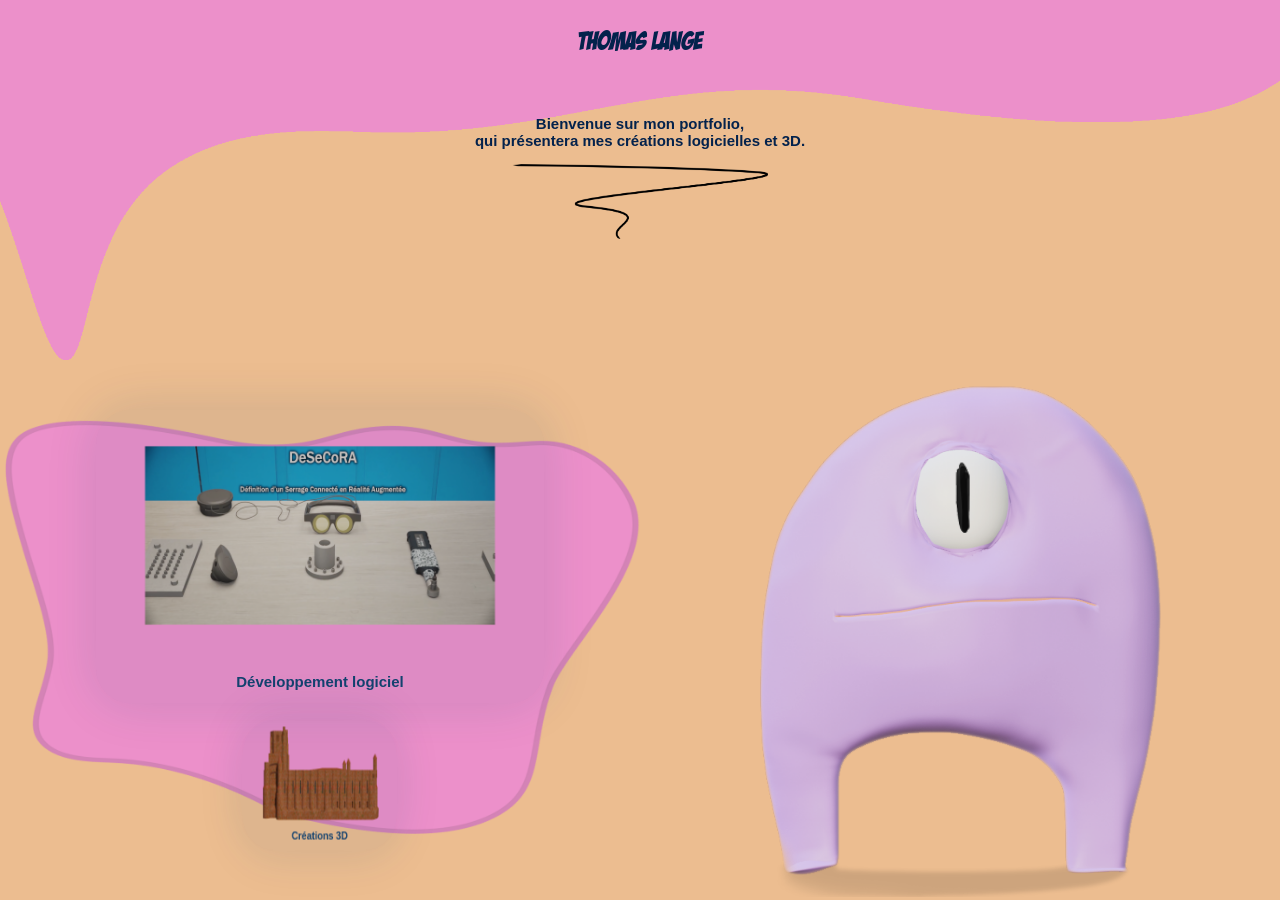
<file: Index.html>
<html lang="fr" style="--fast-cmp-vh: 8.96px;">
<head>
    <meta charset="utf-8" />
    <meta name="viewport" content="width=device-width, initial-scale=1" />
    <link rel="stylesheet" href="./common/lib/AddOns/StyleWebSite.css" />

    <title>Portfolio T_Lange</title>
</head>

<body>
    <header>
        <div class="vertImgText">
            <h1 id="Title">Thomas Lange</h1>
            <p style="font-weight: 800;padding-top:2vh;">
                Bienvenue sur mon portfolio,</br>qui présentera mes créations logicielles et 3D.
            </p>
            <img style="width:20%;" src="./common/Images/underline.png" />
        </div>
    </header>

    <div class="Two_Col">
        <div id="LeftDiv">
            <div class="vertImgText" id="btnContainer">
                <a id="topDiv" class="centerBtn" href="./common/lib/Games.html">
                    <img onmouseover="src='./common/Images/Btn/PresentationSpedUp.gif'" src="./common/Images/Btn/Presentation.png" />
                    <h2>Développement logiciel</h2>
                </a>
                </br>
                <a id="bottomDiv" class="centerBtn" href="./common/lib/3D.html">
                    <img onmouseover="src='./common/Images/Btn/BeginCathSpedUp.gif'" onmouseout="src='./common/Images/Btn/endCathSpedUp.gif'" src="./common/Images/Btn/FirstCat.png" />
                    <h2>Créations 3D</h2>
                </a>
            </div>
        </div>
        <div class="vertCenter" id="RightDiv">
            <img id="eyeImage" draggable="false" onmousedown="RandomEye()" src="./common/Images/pupilleReduitBig.png" />
        </div>
    </div>
    <script type="text/javascript" src="./common/lib/AddOns/Accueil_WebPage.js"></script>
</body>
</html>
</file>
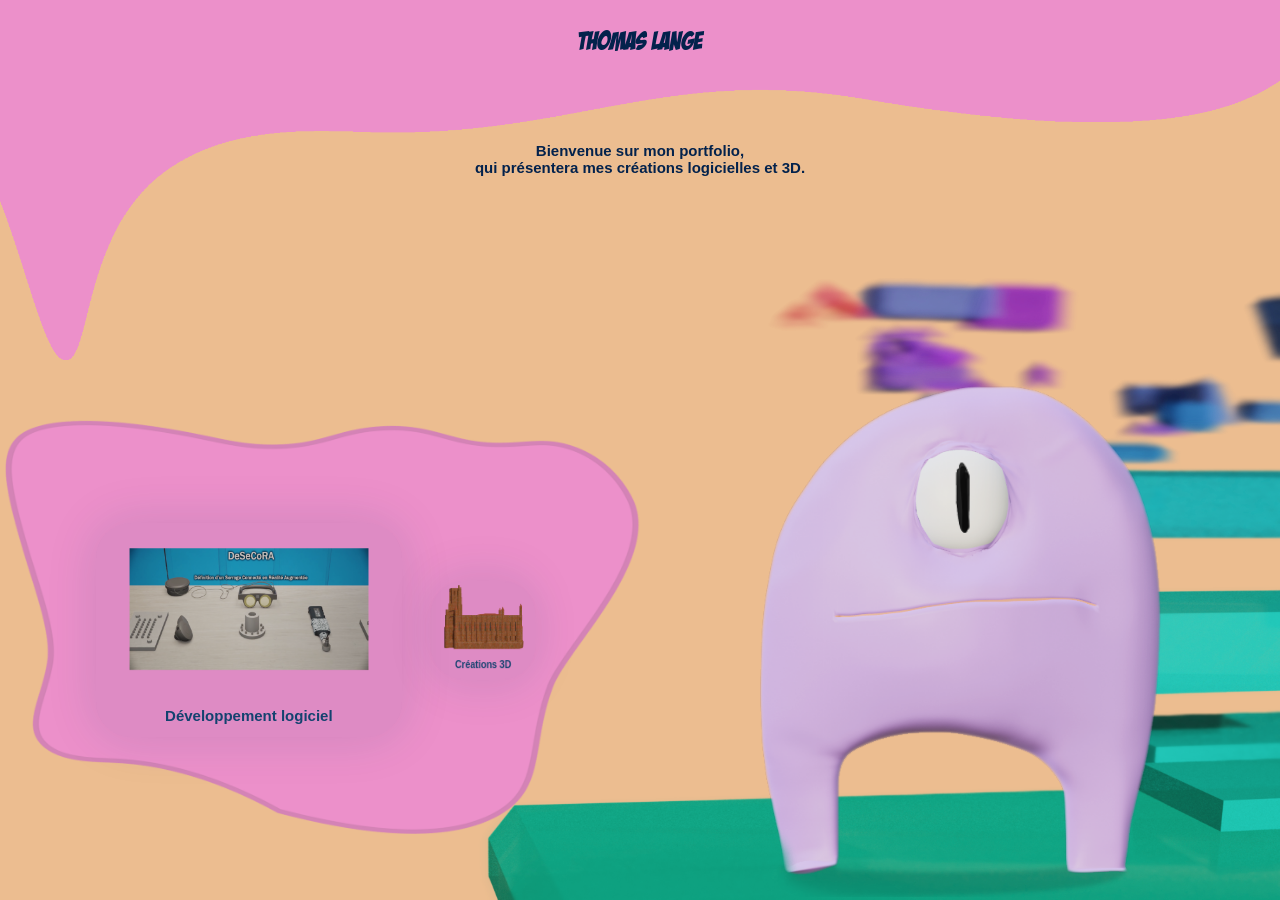
<file: index.html>
<html lang="fr" style="--fast-cmp-vh: 8.96px;">
<head>
    <meta charset="utf-8" />
    <meta name="viewport" content="width=device-width, initial-scale=1" />
    <link rel="stylesheet" href="./common/lib/AddOns/StyleWebSite.css" />

    <title>Portfolio T_Lange</title>
</head>

<body style="background-image: url(' ./common/Images/Backgrounds/AccueilFond.png'); background-attachment: fixed; background-size: contain; background-repeat: no-repeat; background-position: bottom right">
    <header>
        <div class="vertImgText">
            <h1 id="Title">Thomas Lange</h1>
            <p style="width:70%;font-weight: 800;padding-top:5vh;">
                Bienvenue sur mon portfolio,</br>qui présentera mes créations logicielles et 3D.
            </p>
           <!-- <img style="width:20%;" src="./common/Images/underline.png" />-->
        </div>
    </header>

    <div class="Two_Col">
        <div id="LeftDiv">
            <div class="Two_Column" id="btnContainer">
                <a id="topDiv" class="centerBtn" href="./common/lib/Games.html">
                    <img onmouseover="src='./common/Images/Btn/PresentationSpedUp.gif'" src="./common/Images/Btn/Presentation.png" />
                    <h2>Développement logiciel</h2>
                </a>
                <a id="bottomDiv" class="centerBtn" href="./common/lib/3D.html">
                    <img onmouseover="src='./common/Images/Btn/BeginCathSpedUp.gif'" onmouseout="src='./common/Images/Btn/endCathSpedUp.gif'" src="./common/Images/Btn/FirstCat.png" />
                    <h2>Créations 3D</h2>
                </a>
            </div>
        </div>
        <div class="vertCenter" id="RightDiv">
            <img id="eyeImage" draggable="false" onmousedown="RandomEye()" src="./common/Images/pupilleReduitBig.png" />
        </div>
    </div>
    <script type="text/javascript" src="./common/lib/AddOns/Accueil_WebPage.js"></script>
</body>
</html>
</file>
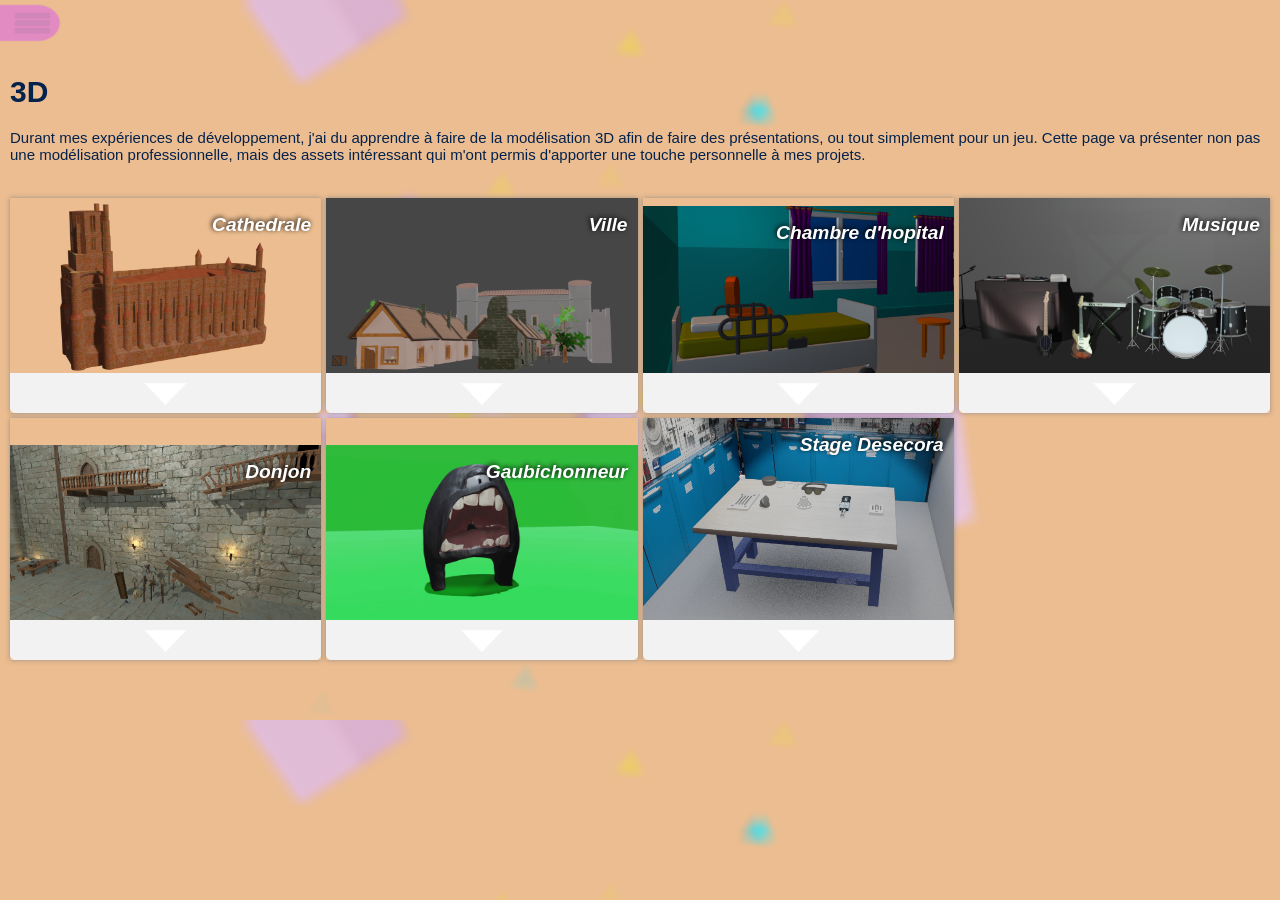
<file: common/lib/3D.html>
<html lang="fr" style="--fast-cmp-vh: 8.96px;">
<head>
    <meta charset="utf-8" />
    <meta name="viewport" content="width=device-width, initial-scale=1" />
    <base href="../">
    <link rel="stylesheet" href="./lib/AddOns/StyleWebSite.css" />
    <title>Portfolio 3D T_Lange</title>
</head>

<body style="background-image: url(' .. /../Images/Backgrounds/Bg.png'); background-attachment: fixed; background-size: contain;">
    <a class="menuBtn" href="./lib/3D.html#navAppear">
        <img src="./Images/Btn/menu.png" />
    </a>
    <nav id="navAppear">
        <a href="../index.html" style="padding-left:20%"><h1 id="Title" style="text-align: center;">Accueil</h1></a>
        <ul class="navigatorElement">
            <li style="list-style-type: '-  '; color: black; font-weight: bold; ">Créations 3D</li>
            <li style="list-style-type: none;padding:10px;"></li>
            <li style="list-style-type:'-  '"><a href="./lib/Games.html">Créations </br>Logiciels</a></li>
        </ul>
        <a class="menuBtn" id="navMenuButton" href="./lib/3D.html#navDisappear">
            <img src="./Images/Btn/menu.png" />
        </a>
        <p style="position: absolute; bottom: 0px; width: 80%; padding-left: 5%; word-wrap: break-word; ">github : <a href="https://github.com/thomthomlange" style="width: 100%; text-align: center; font-size: 12px; ">https://github.com/thomthomlange</a></p>

    </nav>

    <div id="MainBody">
        <div style="padding:10px;">
            <h1>3D</h1>
            <p>Durant mes expériences de développement, j'ai du apprendre à faire de la modélisation 3D afin de faire des présentations, ou tout simplement pour un jeu. Cette page va présenter non pas une modélisation professionnelle, mais des assets intéressant qui m'ont permis d'apporter une touche personnelle à mes projets.</p>
        </div>

        <div class="grid4">
            <a class="cell" href="./lib/3D.html#cell1-hidden">
                <div onclick="ShowComponent('cell1-hidden')">
                    <h2>Cathedrale</h2>
                    <img src="./Images/Images3D/Cathedrale3.png" />
                    <img class="UnrollButton" src="./Images/Btn/UnrollBtn2.png" />
                </div>
            </a>
            <a class="cell" href="./lib/3D.html#cell2-hidden">
                <div onclick="ShowComponent('cell2-hidden')">
                    <h2>Ville</h2>
                    <img src="./Images/Images3D/CityAll.png" />
                    <img class="UnrollButton" src="./Images/Btn/UnrollBtn2.png" />
                </div>
            </a>
            <a class="cell" href="./lib/3D.html#cell3-hidden">
                <div onclick="ShowComponent('cell3-hidden')">
                    <h2>Chambre d'hopital</h2>
                    <img src="./Images/Images3D/Clinic1.png" />
                    <img class="UnrollButton" src="./Images/Btn/UnrollBtn2.png" />
                </div>
            </a>
            <a class="cell" href="./lib/3D.html#cell4-hidden">
                <div onclick="ShowComponent('cell4-hidden')">
                    <h2>Musique</h2>
                    <img src="./Images/Images3D/fullScene.png" />
                    <img class="UnrollButton" src="./Images/Btn/UnrollBtn2.png" />
                </div>
            </a>
            <a class="cell" href="./lib/3D.html#cell5-hidden">
                <div onclick="ShowComponent('cell5-hidden')">
                    <h2>Donjon</h2>
                    <img src="./Images/Images3D/SceneAssetInterieur.png" />
                    <img class="UnrollButton" src="./Images/Btn/UnrollBtn2.png" />
                </div>
            </a>
            <a class="cell" href="./lib/3D.html#cell6-hidden">
                <div onclick="ShowComponent('cell6-hidden')">
                    <h2>Gaubichonneur</h2>
                    <img src="./Images/Images3D/OpenMouthGreen.gif" />
                    <img class="UnrollButton" src="./Images/Btn/UnrollBtn2.png" />
                </div>
            </a>
            <a class="cell" href="./lib/3D.html#cell7-hidden">
                <div onclick="ShowComponent('cell7-hidden')">
                    <h2>Stage Desecora</h2>
                    <img src="./Images/Images3D/DesecoraPres.png" />
                    <img class="UnrollButton" src="./Images/Btn/UnrollBtn2.png" />
                </div>
            </a>
        </div>

        <div class="hideComponent">
            <a href="./lib/3D.html#closeWindow" onclick="HideComponents()">
                <svg id="closeWindow" style="position:absolute;height: 48px; width: 48px;fill:#FFFFFF;right:20px;top:20px;" xmlns="http://www.w3.org/2000/svg" viewBox="0 -960 960 960">
                    <path d="m330-288 150-150 150 150 42-42-150-150 150-150-42-42-150 150-150-150-42 42 150 150-150 150 42 42ZM480-80q-82 0-155-31.5t-127.5-86Q143-252 111.5-325T80-480q0-83 31.5-156t86-127Q252-817 325-848.5T480-880q83 0 156 31.5T763-763q54 54 85.5 127T880-480q0 82-31.5 155T763-197.5q-54 54.5-127 86T480-80Zm0-60q142 0 241-99.5T820-480q0-142-99-241t-241-99q-141 0-240.5 99T140-480q0 141 99.5 240.5T480-140Zm0-340Z" />
                </svg>
            </a>

            <div id="cell1-hidden" class="vitrineGrid showCell">
                <img src="./Images/Images3D/Cathedrale/Cathedrale.png" />
                <img src="./Images/Images3D/Cathedrale/Cathedrale1.png" />
                <img src="./Images/Images3D/Cathedrale/Cathedrale2.png" />
                <div class="inspirationImg">
                    <h3>Image d'inspiration</h3>
                    <img src="./Images/Images3D/Cathedrale/Cathedrale_Inspi2.jpg" />
                </div>
            </div>

            <div id="cell2-hidden" class="vitrineGrid showCell">
                <img src="./Images/Images3D/City/city.png" />
                <img src="./Images/Images3D/City/CityAll2.png" />
                <img src="./Images/Images3D/City/House.png" />
                <img src="./Images/Images3D/City/House2.png" />
                <img src="./Images/Images3D/City/House2In.png" />
                <img src="./Images/Images3D/City/HouseIn.png" />
                <img src="./Images/Images3D/City/HouseIn_2.png" />
                <img src="./Images/Images3D/City/castle.png" />
                <img src="./Images/Images3D/City/Castle1.png" />
                <img src="./Images/Images3D/City/Characters.png" />
                <div class="inspirationImg">
                    <h3>Image d'inspiration</h3>
                    <img src="./Images/Images3D/City/chateau.png" />
                </div>
                <div class="inspirationImg">
                    <h3>Image d'inspiration</h3>
                    <img class="inspirationImg" src="./Images/Images3D/City/Bazozo.png" />
                </div>
            </div>
            <div id="cell3-hidden" class="vitrineGrid showCell">
                <img src="./Images/Images3D/Clinic/Clinic0.png" />
                <img src="./Images/Images3D/Clinic/Clinic2.png" />
                <img src="./Images/Images3D/Clinic/parturienne.png" />
            </div>
            <div id="cell4-hidden" class="vitrineGrid showCell">
                <img src="./Images/Images3D/Instruments/INstruments.png" />
                <img src="./Images/Images3D/Instruments/Keyboard.png" />
                <img src="./Images/Images3D/Instruments/guitar.png" />
                <img src="./Images/Images3D/Instruments/keypads.png" />
                <div class="inspirationImg">
                    <h3>Image d'inspiration</h3>
                    <img src="./Images/Images3D/Instruments/guitarInspi.png" />
                </div>
                <div class="inspirationImg">
                    <h3>Image d'inspiration</h3>
                    <img src="./Images/Images3D/Instruments/withYou_Texas.png" />
                </div>
            </div>
            <div id="cell5-hidden" class="vitrineGrid showCell">
                <img src="./Images/Images3D/Dunjon/firstRoom.png" />
                <img src="./Images/Images3D/Dunjon/SceneAssetExt.png" />
                <img src="./Images/Images3D/Dunjon/GameOver.png" />
                <img src="./Images/Images3D/Dunjon/MrP.png" />
                <img src="./Images/Images3D/Dunjon/Room.png" />
                <img src="./Images/Images3D/Dunjon/Dunjon.png" />
                <img src="./Images/Images3D/Dunjon/Door.png" />
                <img src="./Images/Images3D/Dunjon/Table.png" />
                <div class="inspirationImg">
                    <h3>Image d'inspiration</h3>
                    <img src="./Images/Images3D/Dunjon/porte1.png" />
                </div>
                <div class="inspirationImg">
                    <h3>Image d'inspiration</h3>
                    <img src="./Images/Images3D/Dunjon/table.jpg" />
                </div>
                <div class="inspirationImg">
                    <h3>Image d'inspiration</h3>
                    <img src="./Images/Images3D/Dunjon/skull.png" />
                </div>
            </div>
            <div id="cell6-hidden" class="vitrineGrid showCell">
                <img src="./Images/Images3D/Gaubichonneur/Gaub_EnCours.png" />
                <img src="./Images/Images3D/Gaubichonneur/Gaubichonneur2.png" />
                <div class="inspirationImg">
                    <h3>Image d'inspiration</h3>
                    <img src="./Images/Images3D/Gaubichonneur/testSpriteMonstreAttack.png" />
                </div>
            </div>
            <div id="cell7-hidden" class="vitrineGrid showCell">
                <img src="./Images/Images3D/Desecora/Table.png" />
                <img src="./Images/Images3D/Desecora/TableModel.png" />
                <img src="./Images/Images3D/Desecora/CasqueText.png" />
                <img src="./Images/Images3D/Desecora/CasqueModel.png" />
                <img src="./Images/Images3D/Desecora/Cle.png" />
                <img src="./Images/Images3D/Desecora/Cle2.png" />
                <img src="./Images/Images3D/Desecora/All.png" />
                <div class="inspirationImg">
                    <h3>Image d'inspiration</h3>
                    <img src="./Images/Images3D/Desecora/dynasam.jpg" />
                </div>
                <div class="inspirationImg">
                    <h3>Image d'inspiration</h3>
                    <img src="./Images/Images3D/Desecora/inspi.jpg" />
                </div>
            </div>
        </div>

    </div>

    <script type="text/javascript" src="./lib/AddOns/3D_WebPage.js"></script>
</body>
</html>
</file>
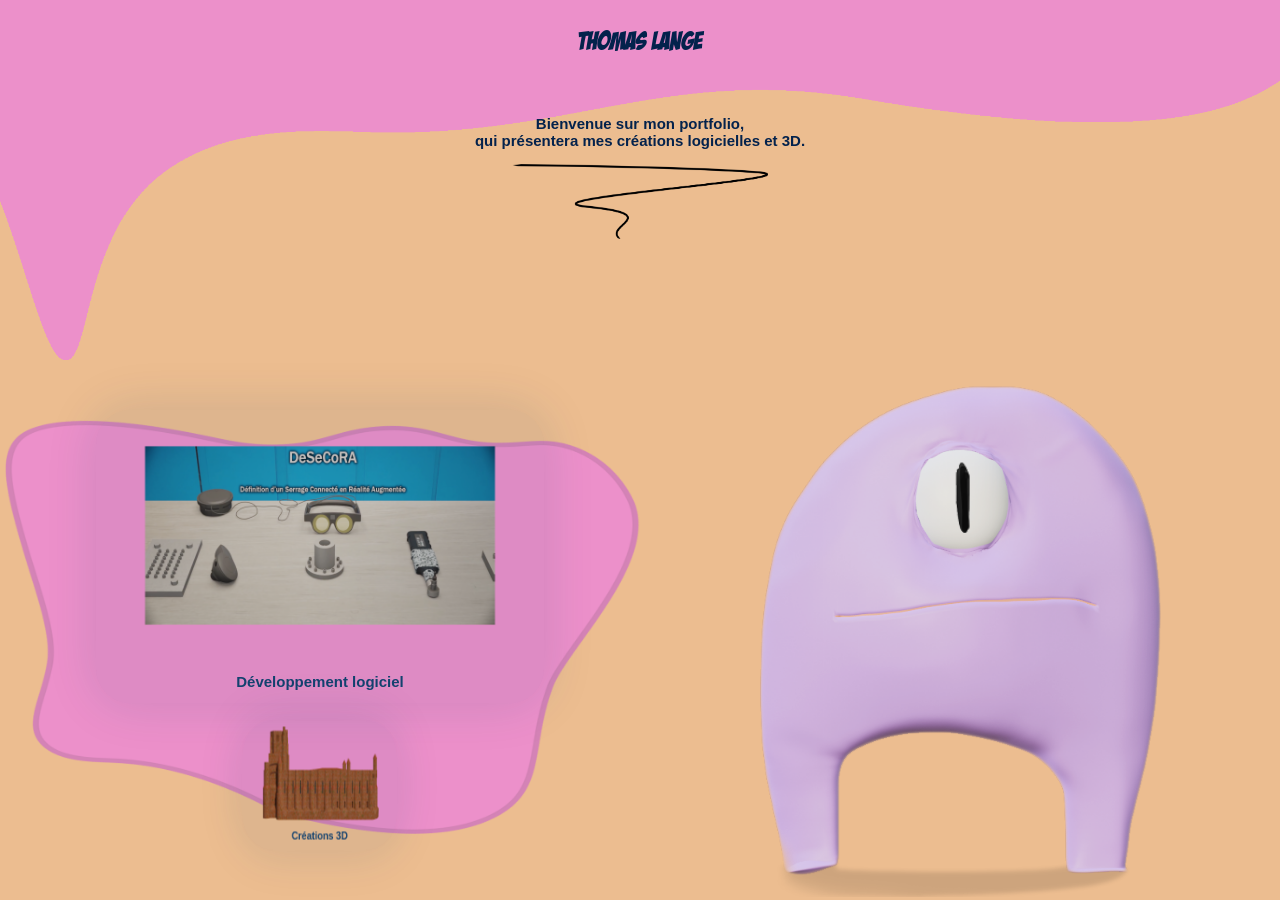
<file: common/lib/Accueil.html>
<html lang="fr" style="--fast-cmp-vh: 8.96px;">
<head>
    <meta charset="utf-8" />
    <meta name="viewport" content="width=device-width, initial-scale=1" />
    <base href="../">
    <link rel="stylesheet" href="./lib/AddOns/StyleWebSite.css" />

    <title>Portfolio T_Lange</title>
</head>

<body>
    <header>
        <div class="vertImgText">
            <h1 id="Title">Thomas Lange</h1>
            <p style="font-weight: 800;padding-top:2vh;">
                Bienvenue sur mon portfolio,</br>qui présentera mes créations logicielles et 3D.
            </p>
            <img style="width:20%;" src="./Images/underline.png" />
        </div>
    </header>

    <div class="Two_Col">
        <div id="LeftDiv">
            <div class="vertImgText" id="btnContainer">
                <a id="topDiv" class="centerBtn" href="./lib/Games.html">
                    <img onmouseover="src='./Images/Btn/PresentationSpedUp.gif'" src="./Images/Btn/Presentation.png" />
                    <h2>Développement logiciel</h2>
                </a>
                </br>
                <a id="bottomDiv" class="centerBtn" href="./lib/3D.html">
                    <img onmouseover="src='./Images/Btn/BeginCathSpedUp.gif'" onmouseout="src='./Images/Btn/endCathSpedUp.gif'" src="./Images/Btn/FirstCat.png" />
                    <h2>Créations 3D</h2>
                </a>
            </div>
        </div>
        <div class="vertCenter" id="RightDiv">
            <img id="eyeImage" draggable="false" onmousedown="RandomEye()" src="./Images/pupilleReduitBig.png" />
        </div>
    </div>
    <script type="text/javascript" src="./lib/AddOns/Accueil_WebPage.js"></script>
</body>
</html>
</file>
<file: common/lib/AddOns/StyleWebSite.css>
/*Main Css*/
/*_________________________________________________________*/

@font-face {
    font-family: ObelixFont; /* set name */
    src: url(../Font/BADABB__.TTF); /* url of the font */
}

html {
    background-color: #ecbd90;
    font-family: "Verdana", sans-serif;
    font-size: 15px;
    font-style: normal;
    scroll-behavior: smooth;
}
#MainBody {
    top:5vh;
    width: 100%;
}

img{
    max-width:50vw;
    max-height:50vh;
    width:100%;
    height:100%;
    object-fit:contain;
}

#Title {
    position: relative;
    font-weight: 400;
    font-family: ObelixFont;
    font-size: clamp(20px,2vw,3vw);
    text-align: center;
    padding: 10px;
}

header {
    position: relative;
    width: 100%;
    height: clamp(120px,40%,100%);
    padding: 0;
    margin: 0;
    border: 0px;
    gap: 20%;
    justify-content: normal !important;
    background-image: url("../../Images/Backgrounds/head.png");
    background-size: 100% 100%;
    background-repeat: no-repeat;
}

a {
    display: inline-block;
    color: #13426f;
    transition: transform .2s ease, background-color ease-in-out .3s,box-shadow .2s;
    transform: scale(1);
    /*border: 5px solid red;*/
}

a:hover {
    transform: scale(1.2);
    color: #173551;
    z-index: 3;
}

body {
    padding: 0px;
    margin: 0px;
    border: 0px;
    color: #03224c;
}
div {
    position: relative;
    /*border:1px solid yellow;*/
}

.hideComponent {
    position: fixed;
    background-color: #00000090;
    top: 0px;
    width: 100%;
    height: 100%;
    z-index: 5;
    visibility: hidden;
    opacity: 0;
    transition: opacity .5s;
}


.hideComponent:has(#closeWindow:target) {
    visibility: hidden;
    opacity: 0;
}

.hideComponent a {
    position: relative;
    width: 100%;
    height: 100%
}

.hideComponent a:hover {
    transform: scale(1);
    z-index: 0;
}

.hideComponent:has(.showCell:target) {
    visibility: visible;
    opacity: 1;
}

.showCell:target {
    display: grid;
}

li {
    list-style-type: '-  ';
}

.space25 {
    height: 25%;
}
.topRoundImg img {
    border-radius: 10px 10px 0px 0px;
    max-width: 90%;
    object-fit: cover;
}
h2 {
    font-size: 100%;
}


/*_________________________________________________________*/
/*Accueil*/
/*_________________________________________________________*/
.Two_Col {
    height: 60%;
    width: 100%;
    display: grid;
    grid-template-columns: repeat(auto-fit, minmax(400px, 1fr));
    grid-auto-rows: clamp(250px,100%,100%);

/*    grid-template-columns:1fr;
    grid-template-rows:1fr 1fr;*/

    grid-column-gap: 0px;
    grid-row-gap: 0px;
}

.Two_Column {
    width: 100%;
    display: flex;
    grid-column-gap: 20px;
    align-items: center;
    text-align: center;
    justify-content: center;
}

.vertCenter {
    display: flex;
    justify-content: center;
    text-align: center;
    width: 100%;
}

.vertImgText {
    position: relative;
    display: flex;
    flex-direction: column;
    align-items: center;
    text-align: center;
    justify-content: center;
    width: 100%;
}

#LeftDiv, #RightDiv {
    position: relative;
    background-repeat: no-repeat;
    background-position: center;
    background-size: contain;
}

#RightDiv {
    background-image: url("../../Images/GaubichonneurTEmpShadow.png");
}

#LeftDiv {
    background-image: url("../../Images/Backgrounds/BG2_3.png");
}

/*#RightDiv {
    background-image: url("../../Images/Backgrounds/BG2_2.png");
}*/


#btnContainer {
    position: absolute;
    left: 50%;
    top: 50%;
    transform: translateX(-50%) translateY(-50%);
    width: 70%;
    height:auto;
}

#btnContainer a {
    text-decoration: none;
    text-align: center;
}

#topDiv,#bottomDiv{
    height:70%;
    width:100%;
}

#bottomDiv {
    width: 40%;
    font-size: 70%;
    transform: rotateY(30deg);
    transition: width .2s ease, transform .4s;
}

#bottomDiv:hover{
    width: 100%;
    transform: rotateY(0deg);
}
#btnContainer:has(#bottomDiv:hover) #topDiv {
    transform: scale(.5) rotateY(-30deg);
}

#eyeImage {
    transition: transform .1s, width .3s;
    max-width: 100%;
    width: auto;
    height: 15%;
    position: relative;
    transform: translateX(5%) translateY(120%);
}

.centerBtn {
    border-radius: 35px;
    background-color: #13426f10;
    box-shadow: 0px 0px 50px #13426f25;
    text-align: center;
}

.centerBtn:hover {
    background-color: #13426f10;
    box-shadow: 0px 0px 5px #13426f10;
}


/*_________________________________________________________*/
/*Other Web pages*/
/*_________________________________________________________*/



/*Navigator*/
/*_________________________________________________________*/

nav {
    transition: left .3s;
    height: 100%;
    width: 20vw;
    left:-100%;
    position: fixed;
    background-image: url("../../Images/Backgrounds/nav.png");
    background-repeat: no-repeat;
    background-position: left;
    background-size: 100% 100%;
    z-index:5;
}

nav li{
    font-size:100%;
}

.menuBtn {
    position: fixed;
    display: block;
    top: 0;
    left: 0;
    padding: 5px;
    padding-top: 5px;
    padding-left: 0;
    width: 5vw;
    height: auto;
    z-index: 1;
}

.menuBtn img{
    height:auto;
    width:100%;
}

#navMenuButton {
    position: absolute;
    left:80%;
}

nav:target {
    left: 0px;
}


.navigatorElement {
    padding: 15px;
    margin-left: .5vw;
    width: 100%;
}

/*_________________________________________________________*/

/*Grids & cells*/
/*_________________________________________________________*/

.grid3 {
    position: relative;
    height:auto;
    width:100%;
    display: grid;
    padding-top:10px;
    grid-template-columns: repeat( auto-fit, minmax(200px, .5fr));
    justify-content:center;
}
.grid3 a:hover{
    transform:scale(1.05);
}

.grid4 {
    position: relative;
    display: grid;
    grid-template-rows: 2fr;
    grid-template-columns: repeat(4, 1fr);
    grid-column-gap: 5px;
    grid-row-gap: 5px;
    padding: 10px;
}
.cell {
    position: relative;
    box-shadow: 0px 0px 5px #13426f60;
    background-color: #ecbd90;
    display: grid;
    align-items: end;
    overflow: hidden;
    transition: transform .1s, border-radius .1s;
}

.cell:hover{
    transform:scale(1.2);
    z-index:4;
    border-radius: 35px;
    transition-duration: .2s;
}

.cell img {
    position: relative;
    object-position: bottom;
    height:auto;
}


.cell .UnrollButton {
    position: relative;
    bottom:0px;
}

.cell h2 {
    position: absolute;
    text-shadow: black -1px -1px 5px;
    font-style: italic;
    color: white;
    top:0px;
    right: 10px;
    font-weight: 600;
    font-size: 1.5vw;
    z-index: 1;
}


/*Vitrine 3D*/
/*_________________________________________________________*/

.vitrineGrid {
    position: absolute;
    bottom:0px;
    display:none; /*Shown when clicking specified cell*/
    max-height:90%;
    border-radius: 0px 35px 35px 0px;
    background-color: #fcfcfcf0;
    padding: 30px;
    grid-template-columns: repeat(5, auto);
    grid-template-rows: 1fr;
    grid-column-gap: 5px;
    z-index: 3;
}


.vitrineGrid img {
    height: 100%;
}

.vitrineGrid img:hover {
    transform: scale(2);
    z-index:2;
}

.vitrineGrid img:not(:hover) {
    z-index:0;
}

.vitrineGrid .inspirationImg {
    box-shadow: 0px 0px 5px black;
}
.vitrineGrid .inspirationImg img{
    width:100%;
    height:auto;
}

.vitrineGrid .inspirationImg:hover {
    z-index:2;
}

.vitrineGrid .inspirationImg h3 {
    position: absolute;
    text-shadow: black 0px 0px 3px;
    font-style: italic;
    color: #bebebe;
    font-size: 2vw;
    right: 10px;
}
/*_________________________________________________________*/



/*Tootips*/
/*____________________________________________________________*/
.tooltiptext {
    position: absolute;
    top: 0px;
    width:90%;
    height:auto;
    opacity: 0;
    visibility: hidden;
    background-color: #997a8d;
    color: #fdf4ec;
    padding: 10px;
    border-radius: 6px;
    transition: opacity .5s;
}
.tooltiptext p{
    max-width:90%;
}

#DeseCora:hover #DeseCoraT, #Cartapenta:hover #CartapentaT, #Dunjon:hover #DunjonT, #Lamb:hover #LambT, #Parturiente:hover #ParturienteT, #LaughWorld:hover #LaughWorldT, #TacotAvenue:hover #TacotAvenueT, #MusicalDj:hover #MusicalDjT {
    opacity: 1;
    visibility: visible;
}

.showCell {
    max-height:90%;
}

.showCell:target {
    display: grid;
    visibility:visible;
    opacity:1;
}

.LogicielPageVitrine {
    position: absolute;
    top: 0px;
    display: none;
    border-radius: 5px;
    background-color: #fcfcfcf0;
    color: #27211c;
    margin-top: 5%;
    left: 10%;
    right: 10%;
    padding: 1%;
    overflow-y: scroll;
}

.infoText {
    position: absolute;
    font-style: italic;
    bottom: 0%;
    right: 0%;
    text-align: right;
}


@media only screen and (max-width: 600px) {
    html {
        background-color: lightblue;
    }
    nav {
        width: 50% !important;
    }
    nav #Title {
        font-size: 5vw;
    }
    .menuBtn, #navMenuButton {
        width: 10vw;
    }
    #bottomDiv{
        width:80%;
    }
    #LeftDiv #btnContainer {
        flex-direction: row;
        gap: 10px;
        height: auto;
        max-height: 30%;
        width: 80%;
    }
    #btnContainer a {
        font-size: 2vw;
    }
    .grid4 {
        grid-template-columns: repeat(2, 1fr);
        gap: 20px;
    }
    .vitrineGrid {
        grid-template-columns: repeat(3, 1fr);
    }
}
</file>
